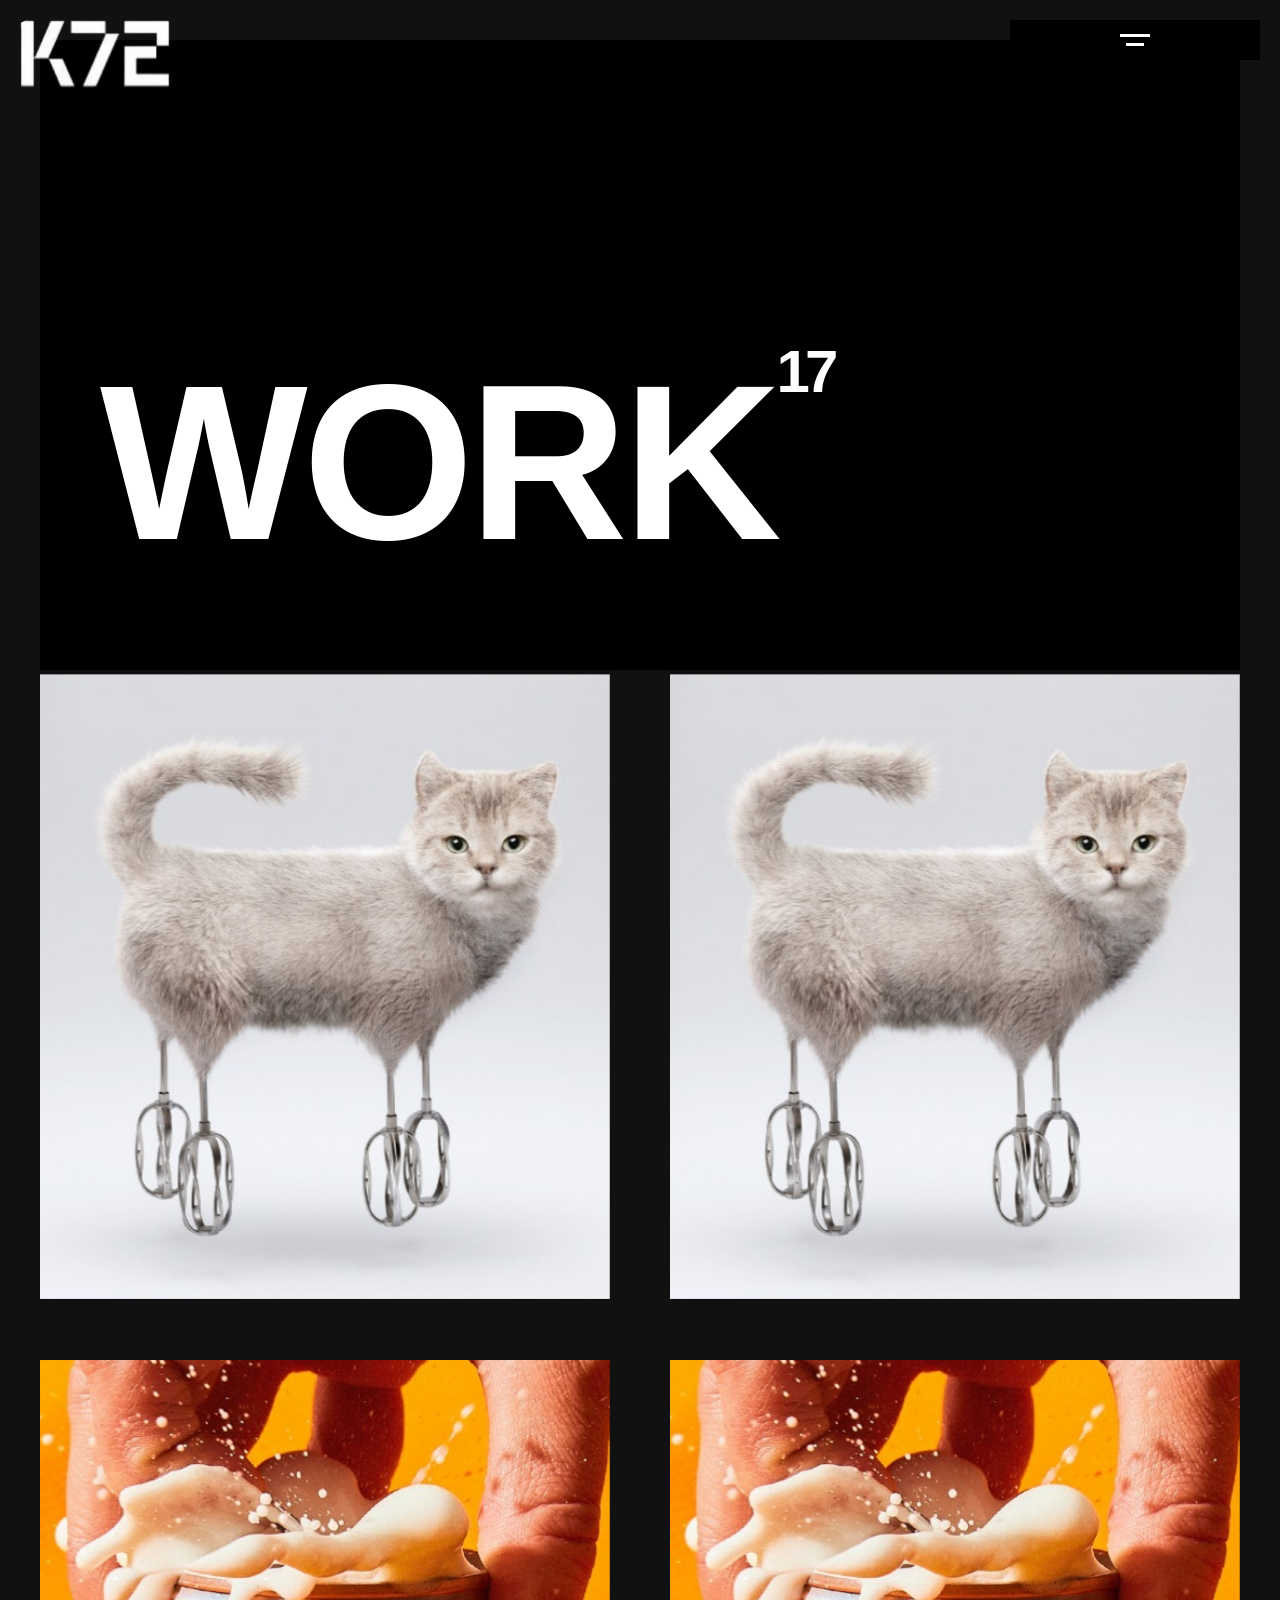
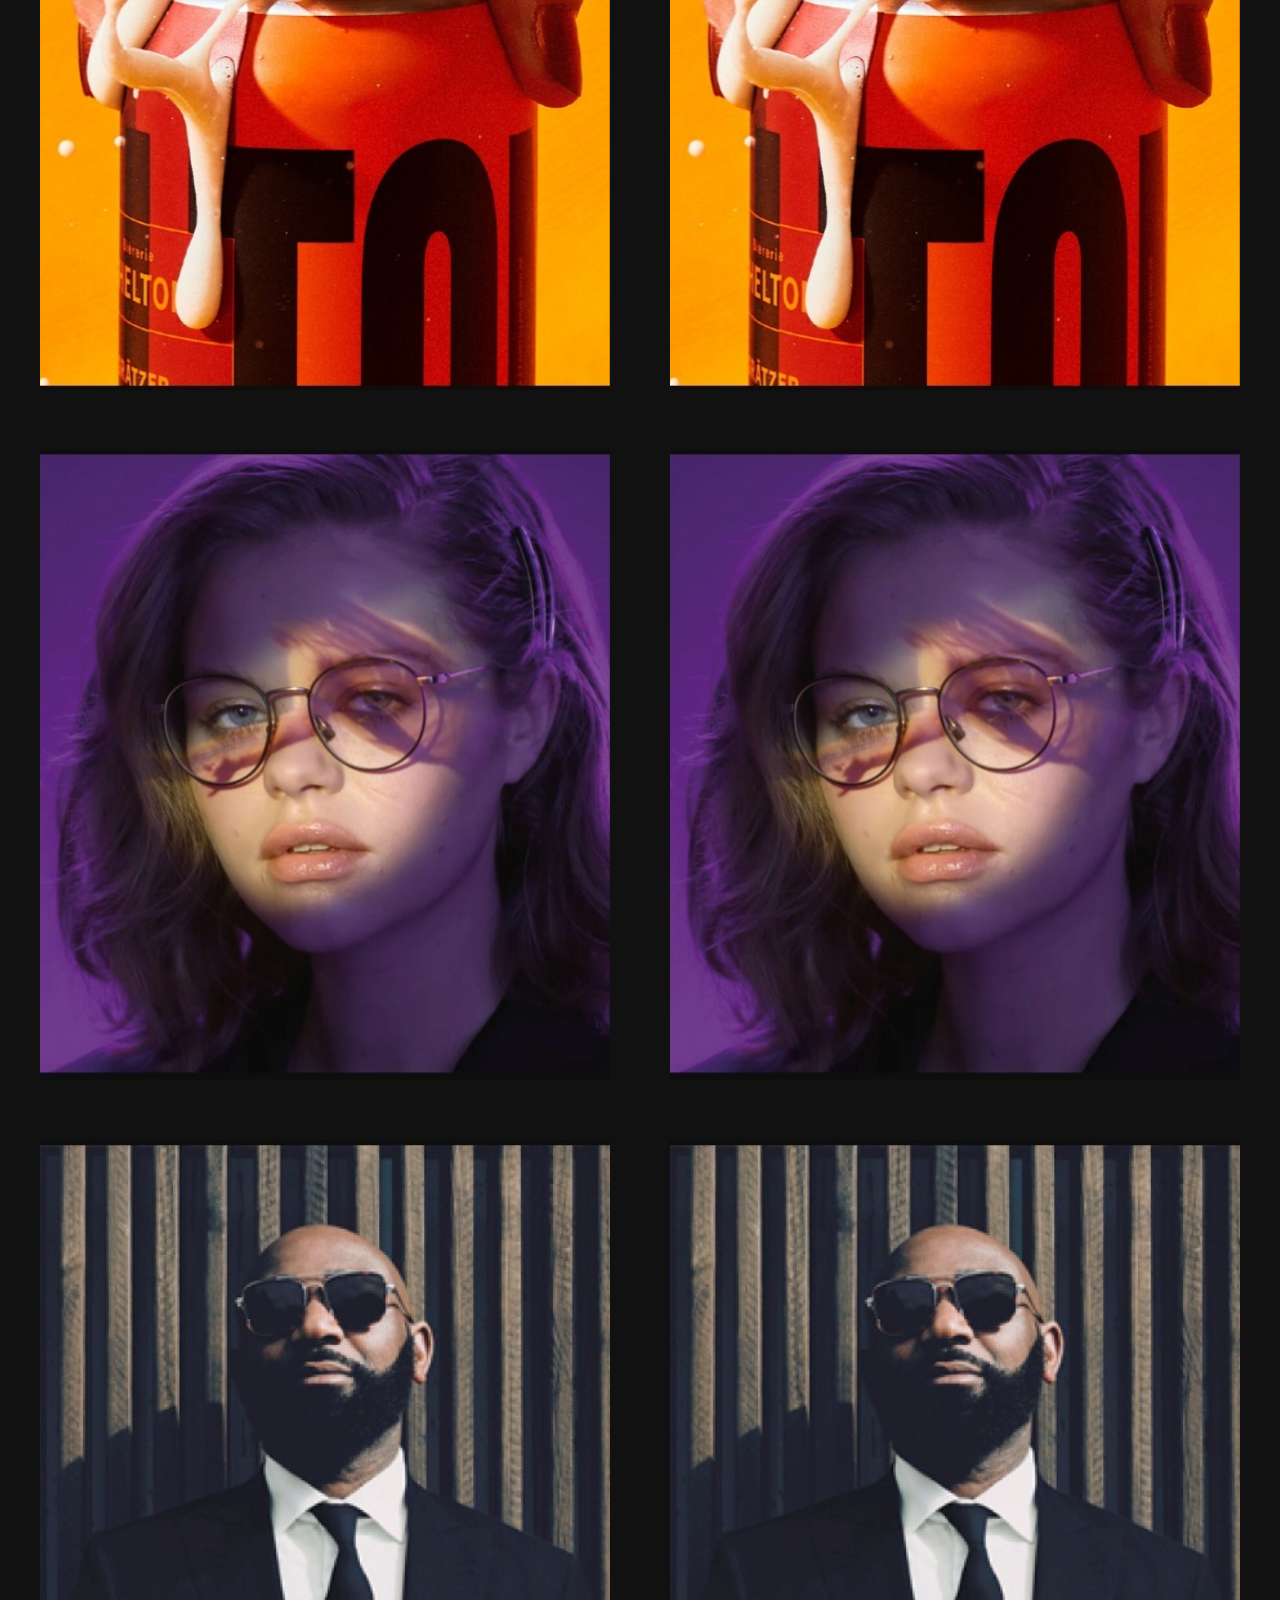
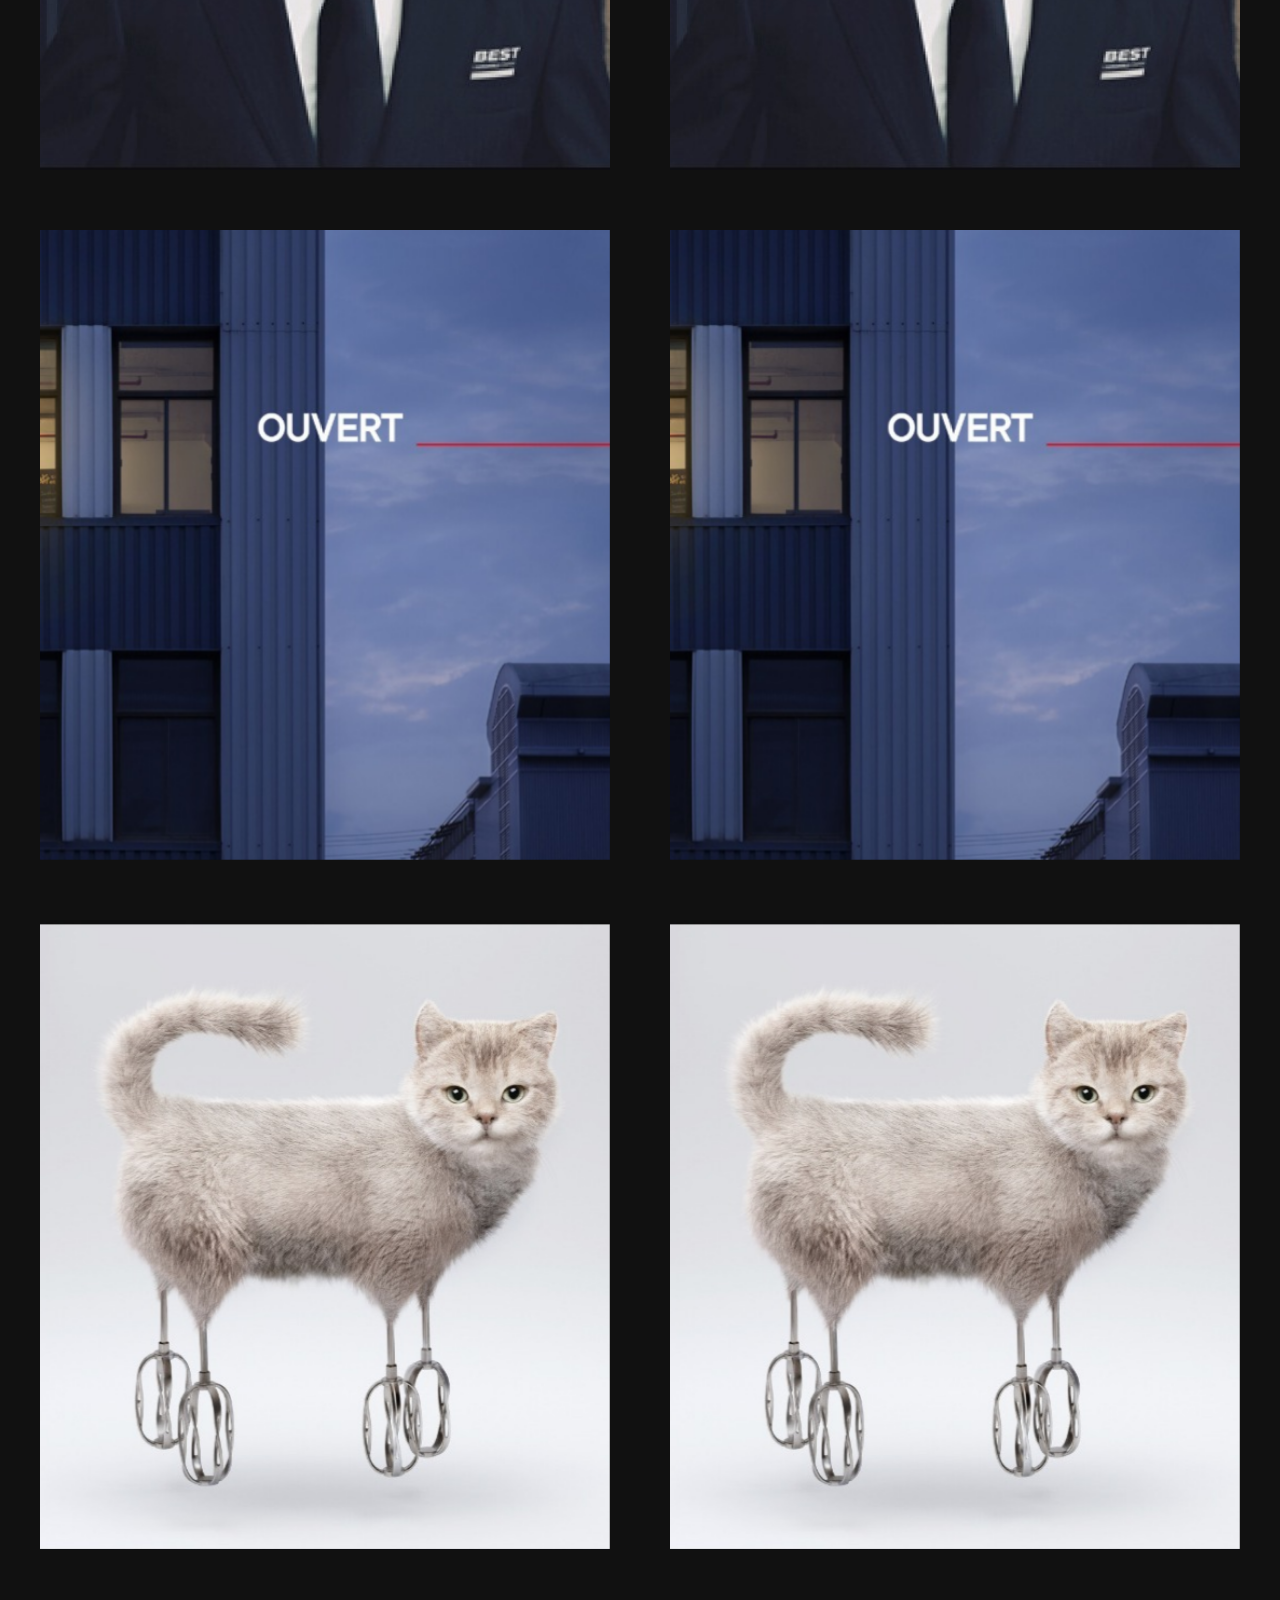
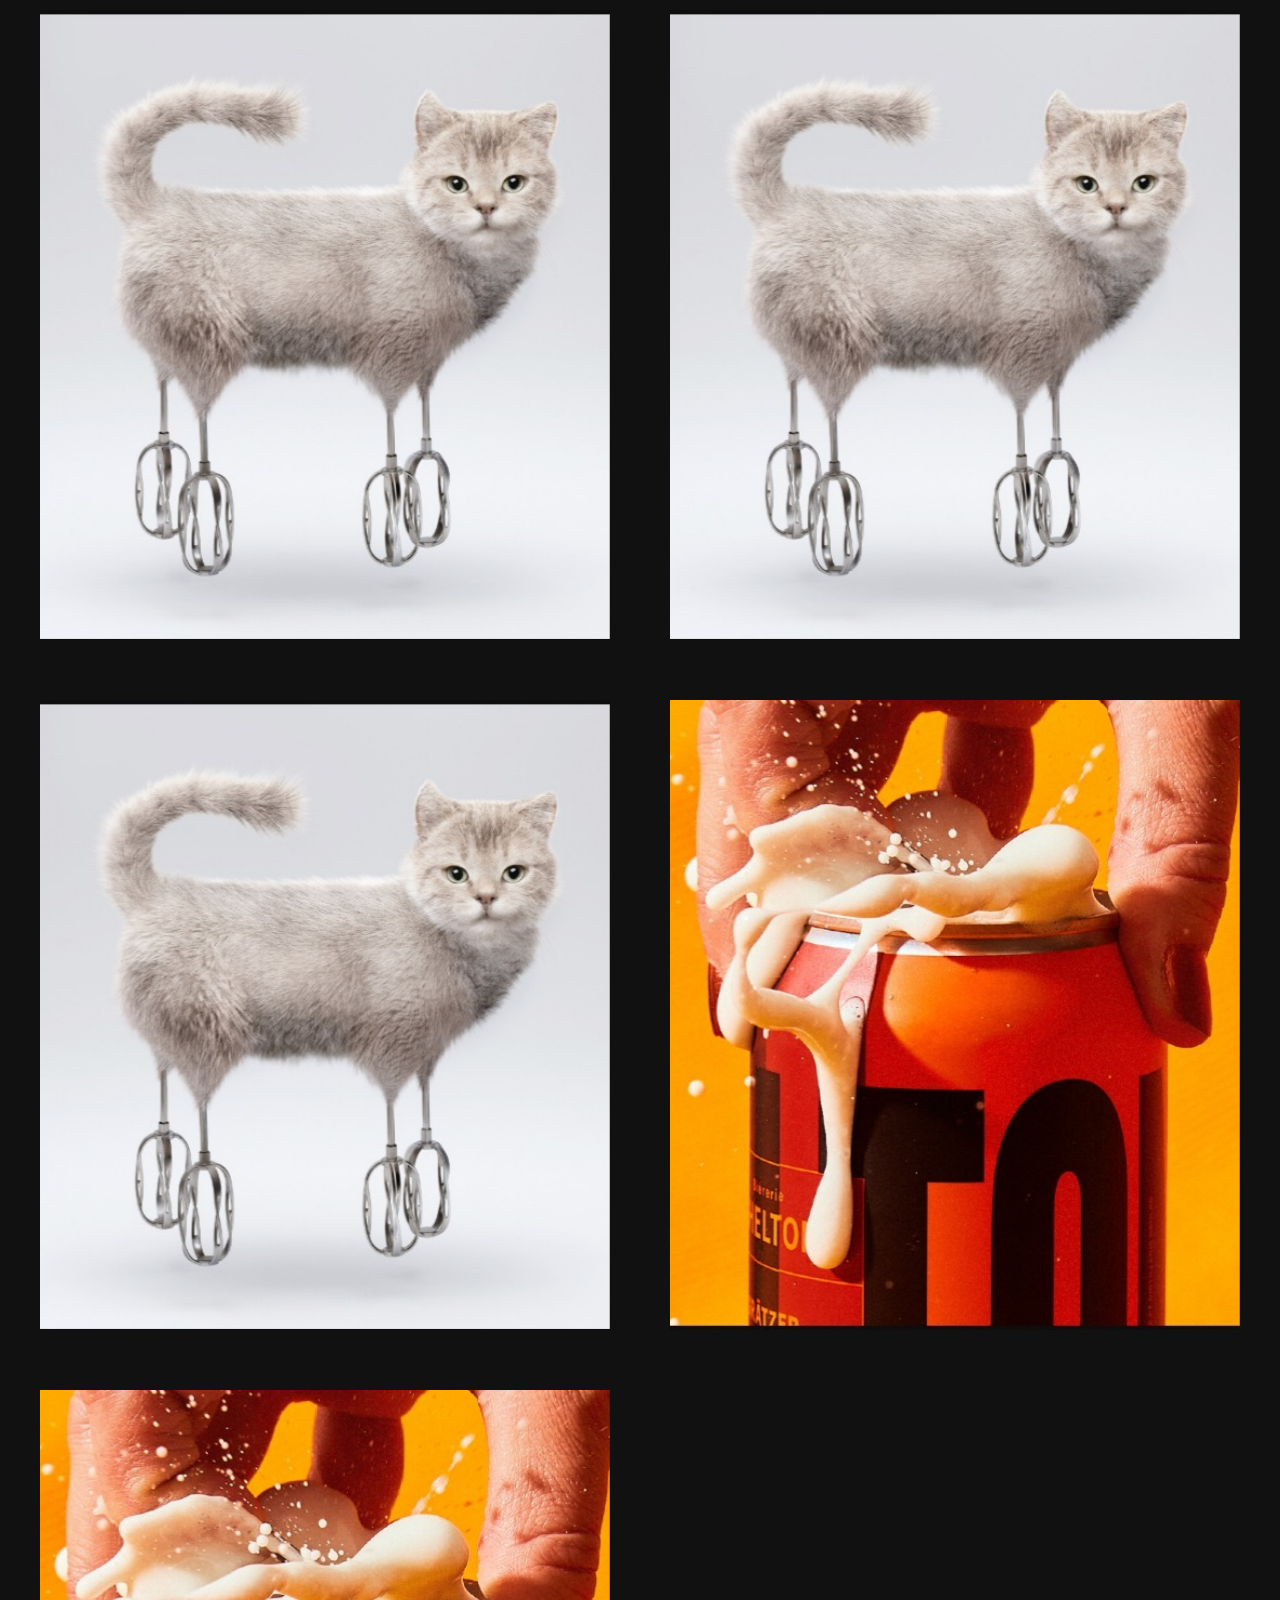
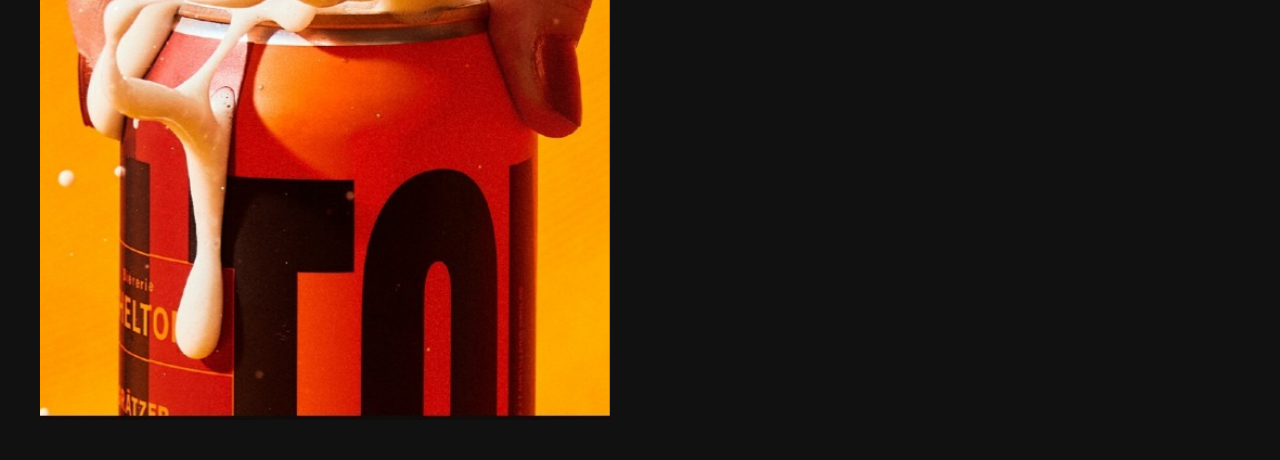
<file: work.html>
<html lang="en">
<head>
<meta charset="UTF-8">
<title>Projects</title>
<link rel="stylesheet" href="work.css">
</head>

<body>

<!-- LOGO (click → homepage) -->
<a href="index.html">
<img src="logo1.png" alt="Logo" class="logo">
</a>

<!-- MENU BUTTON -->
<div class="menu-box">
  <div class="line big"></div>
  <div class="line small"></div>
</div>

<!-- FULLSCREEN NAV MENU -->
<div class="menu-overlay" id="menuOverlay">

  <div class="close-menu" id="closeMenu">✕</div>

  <div class="menu-items">
    <a href="work.html" class="menu-item">WORK</a>
    <a href="agency.html" class="menu-item">AGENCY</a>
    <a href="contact.html" class="menu-item">CONTACT</a>
    <a href="blog.html" class="menu-item">BLOG</a>
  </div>

</div>


<!-- HERO TITLE -->

<section class="hero">
<h1>WORK<span>17</span></h1>
</section>


<!-- PROJECT GRID -->

<div class="container">

<div class="card">
<img src="1.jpeg">
<div class="overlay"><div class="button">VIEW PROJECT</div></div>
</div>

<div class="card">
<img src="1.jpeg">
<div class="overlay"><div class="button">VIEW PROJECT</div></div>
</div>

<div class="card">
<img src="2.jpeg">
<div class="overlay"><div class="button">VIEW PROJECT</div></div>
</div>

<div class="card">
<img src="2.jpeg">
<div class="overlay"><div class="button">VIEW PROJECT</div></div>
</div>

<div class="card">
<img src="3.jpeg">
<div class="overlay"><div class="button">VIEW PROJECT</div></div>
</div>

<div class="card">
<img src="3.jpeg">
<div class="overlay"><div class="button">VIEW PROJECT</div></div>
</div>

<div class="card">
<img src="4.jpeg">
<div class="overlay"><div class="button">VIEW PROJECT</div></div>
</div>

<div class="card">
<img src="4.jpeg">
<div class="overlay"><div class="button">VIEW PROJECT</div></div>
</div>

<div class="card">
<img src="5.jpeg">
<div class="overlay"><div class="button">VIEW PROJECT</div></div>
</div>

<div class="card">
<img src="5.jpeg">
<div class="overlay"><div class="button">VIEW PROJECT</div></div>
</div>

<div class="card">
<img src="1.jpeg">
<div class="overlay"><div class="button">VIEW PROJECT</div></div>
</div>

<div class="card">
<img src="1.jpeg">
<div class="overlay"><div class="button">VIEW PROJECT</div></div>
</div>

<div class="card">
<img src="1.jpeg">
<div class="overlay"><div class="button">VIEW PROJECT</div></div>
</div>

<div class="card">
<img src="1.jpeg">
<div class="overlay"><div class="button">VIEW PROJECT</div></div>
</div>

<div class="card">
<img src="1.jpeg">
<div class="overlay"><div class="button">VIEW PROJECT</div></div>
</div>

<div class="card">
<img src="2.jpeg">
<div class="overlay"><div class="button">VIEW PROJECT</div></div>
</div>

<div class="card">
<img src="2.jpeg">
<div class="overlay"><div class="button">VIEW PROJECT</div></div>
</div>

</div>


<!-- MENU SCRIPT -->

<script>

const menuBtn = document.querySelector(".menu-box");
const menuOverlay = document.getElementById("menuOverlay");
const closeMenu = document.getElementById("closeMenu");

menuBtn.addEventListener("click", () => {
  menuOverlay.classList.add("active");
});

closeMenu.addEventListener("click", () => {
  menuOverlay.classList.remove("active");
});

</script>

</body>
</html>
</file>
<file: work.css>
*{
  margin:0;
  padding:0;
  box-sizing:border-box;
}

body{
  margin:0;
  padding:40px;
  background:#111;
  font-family:Arial, Helvetica, sans-serif;
  scroll-behavior:smooth;
  color:white;
}

/* LOGO */

.logo{
  position:fixed;
  top:20px;
  left:20px;
  width:150px;
  z-index:1000;
  cursor:pointer;
}

/* MENU RECTANGLE */

.menu-box{
  position:fixed;
  top:20px;
  right:20px;
  width:250px;
  height:40px;

  background:black;

  display:flex;
  flex-direction:column;
  justify-content:center;
  align-items:center;
  gap:6px;

  cursor:pointer;
  transition:0.3s;

  z-index:1000;
}

.menu-box:hover{
  background:#d3fd50;
}

/* MENU LINES */

.line{
  height:3px;
  background:white;
}

.big{
  width:30px;
}

.small{
  width:18px;
}

/* FULLSCREEN MENU */

.menu-overlay{
  position:fixed;
  top:0;
  left:0;
  width:100%;
  height:100vh;
  background:black;

  display:flex;
  justify-content:center;
  align-items:center;

  opacity:0;
  visibility:hidden;

  transition:0.4s;

  z-index:2000;
}

.menu-overlay.active{
  opacity:1;
  visibility:visible;
}

/* CLOSE BUTTON */

.close-menu{
  position:absolute;
  top:25px;
  right:40px;
  font-size:40px;
  color:white;
  cursor:pointer;
}

/* MENU ITEMS */

.menu-items{
  width:100%;
  text-align:center;
}

.menu-item{
  display:block;
  font-size:70px;
  font-weight:600;
  color:white;
  padding:30px 0;

  border-top:1px solid rgba(255,255,255,0.3);

  text-decoration:none;

  transition:0.3s;
}

.menu-item:last-child{
  border-bottom:1px solid rgba(255,255,255,0.3);
}

.menu-item:hover{
  background:#d3fd50;
  color:black;
}

/* HERO */

.hero{
  height:70vh;
  display:flex;
  align-items:flex-end;
  padding:80px 60px;
  background:black;
}

.hero h1{
  font-size:220px;
  font-weight:900;
  letter-spacing:-5px;
  color:white;
}

.hero span{
  font-size:60px;
  vertical-align:top;
}

/* GRID */

.container{
  display:grid;
  grid-template-columns:repeat(2,1fr);
  gap:60px;
}

/* CARD */

.card{
  position:relative;
  height:70vh;

  transition:0.4s;

  opacity:0;
  transform:translateY(80px);

  animation:fadeUp 1s forwards;
}

/* STAGGER */

.card:nth-child(2n){
  animation-delay:0.2s;
}

.card:nth-child(3n){
  animation-delay:0.4s;
}

/* IMAGE */

.card img{
  width:100%;
  height:100%;
  object-fit:cover;

  transition:all 0.4s ease;
}

/* IMAGE HOVER */

.card:hover img{
  border-radius:20px;
  transform:scale(1.05);
}

/* OVERLAY */

.overlay{
  position:absolute;
  top:0;
  left:0;
  width:100%;
  height:100%;

  display:flex;
  justify-content:center;
  align-items:center;

  background:rgba(0,0,0,0.35);

  opacity:0;

  transition:0.3s;
}

/* BUTTON */

.button{
  color:white;
  font-size:28px;
  font-weight:bold;
  letter-spacing:2px;

  border:3px solid white;

  padding:12px 40px;

  border-radius:50px;

  cursor:pointer;

  transition:0.3s;
}

.button:hover{
  background:white;
  color:black;
}

/* OVERLAY SHOW */

.card:hover .overlay{
  opacity:1;
}

/* SCROLL ANIMATION */

@keyframes fadeUp{

  from{
    opacity:0;
    transform:translateY(80px);
  }

  to{
    opacity:1;
    transform:translateY(0);
  }

}
</file>
